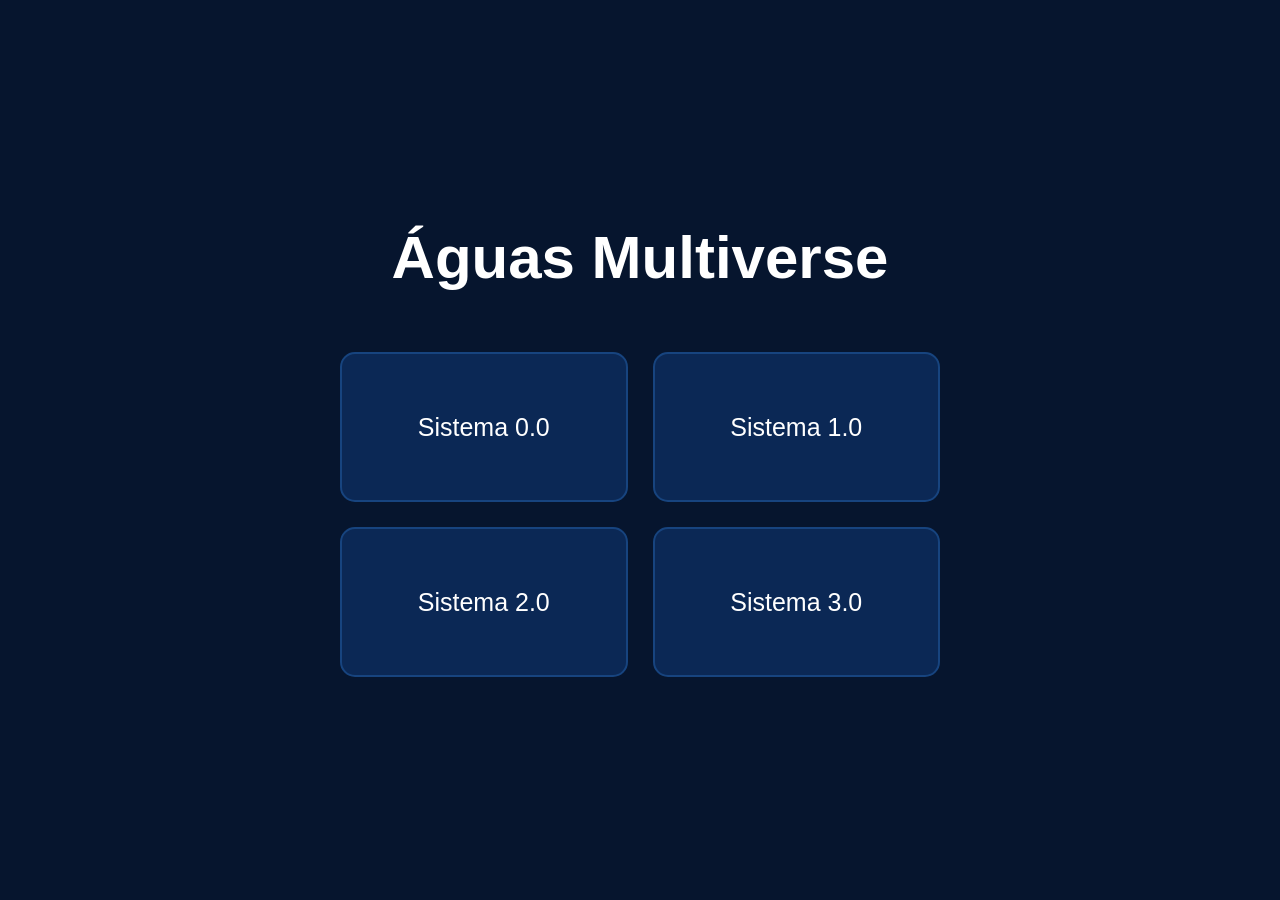
<file: index.html>
<!DOCTYPE html>
<html lang="pt-BR">

<head>
    <meta charset="UTF-8">
    <meta name="viewport" content="width=device-width, initial-scale=1.0">

    <title>Águas Multiverse</title>

    <link rel="stylesheet" href="style.css">
</head>

<body>

    <h1>Águas Multiverse</h1>

 
<div class="sistemas">

    <button onclick="window.location.href='system0.html'">
        Sistema 0.0
    </button>

    <button onclick="window.location.href='sistema1.html'">
        Sistema 1.0
    </button>

    <button>Sistema 2.0</button>

    <button>Sistema 3.0</button>

</div>


    <script src="script.js"></script>

</body>

</html>
</file>
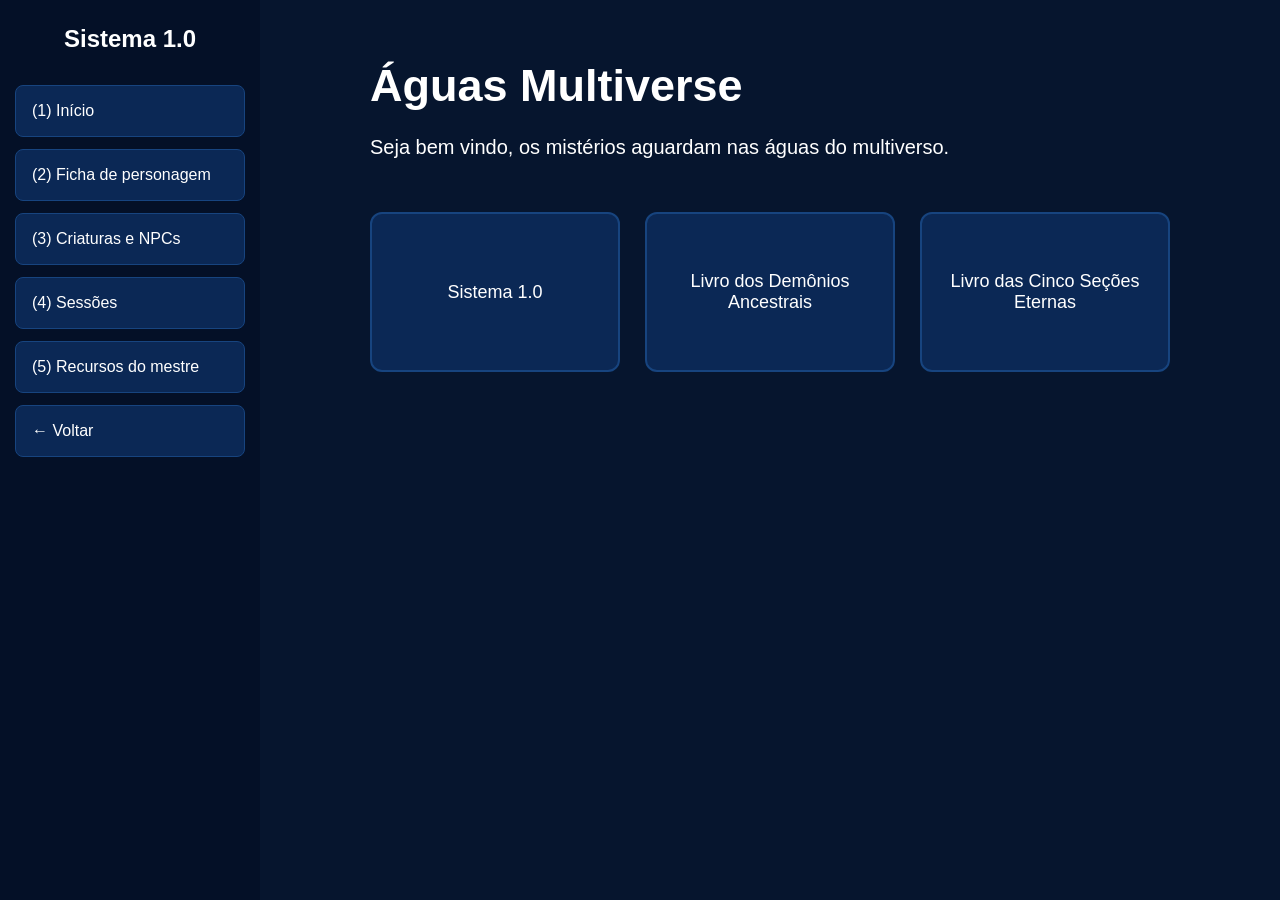
<file: sistema1.html>
</html>
<!DOCTYPE html>
<html lang="pt-BR">

<head>
    <meta charset="UTF-8">
    <meta name="viewport" content="width=device-width, initial-scale=1.0">
    <title>Águas Multiverse - Sistema 1.0</title>
    <link rel="stylesheet" href="style.css">
</head>

<body>

    <aside class="menu">

        <h2>Sistema 1.0</h2>

        <button onclick="mostrarPagina('inicio')">
            (1) Início
        </button>

        <button onclick="mostrarPagina('ficha')">
            (2) Ficha de personagem
        </button>

       <button onclick="mostrarPagina('criaturas'); carregarCriaturas()">
            (3) Criaturas e NPCs
        </button>

        <button onclick="mostrarPagina('sessoes')">
            (4) Sessões
        </button>

        <button onclick="mostrarPagina('mestre')">
            (5) Recursos do mestre
        </button>

        <button onclick="voltarInicio()">
            ← Voltar
        </button>

    </aside>


    <main class="conteudo">

        <!-- INÍCIO -->

        <section id="inicio" class="pagina">

            <h1>Águas Multiverse</h1>

            <p>
                Seja bem vindo, os mistérios aguardam nas águas do multiverso.
            </p>

           <div class="livros">

    <button onclick="abrirLivro('sistema')">
        Sistema 1.0
    </button>

    <button onclick="abrirLivro('demonios')">
        Livro dos Demônios Ancestrais
    </button>

    <button onclick="abrirLivro('cinco')">
        Livro das Cinco Seções Eternas
    </button>

</div>

        </section>


        <!-- FICHA -->

        <section id="ficha" class="pagina oculto">

            <h1>Ficha de personagem</h1>

            <div class="senha-box">

                <p>Digite a senha da ficha:</p>

                <input
                    type="password"
                    id="senhaFicha"
                    placeholder="Senha"
                >

                <button onclick="abrirFicha()">
                    Entrar
                </button>

            </div>

            <div id="resultadoFicha"></div>

        </section>


        <!-- CRIATURAS -->

       <section id="criaturas" class="pagina oculto">
    <h1>Criaturas e NPCs</h1>

    <div class="tabela-container">
        <table class="tabela-ficha">
            <thead>
                <tr>
                    <th>Nome</th>
                    <th>Vida</th>
                    <th>Resistência</th>
                    <th>Poderes</th>
                </tr>
            </thead>

            <tbody id="tabelaCriaturas">
                <!-- Os NPCs e criaturas aparecerão aqui -->
            </tbody>
        </table>

        <div id="resultadoCriatura"></div>
    </div>
</section>

        <!-- SESSÕES -->

        <section id="sessoes" class="pagina oculto">

            <h1>Sessões</h1>

           <div class="sessoes-lista">

    <div class="sessao">
       <img src="./banner-sessao-1.jpg.jpeg" alt="Banner da Sessão 1">
        <h2>Sessão 1</h2>
        <p>Data: 2/8</p>
        <p>Horário: 14h as 17h</p>
    </div>

    <div class="sessao">
       <img src="./banner-sessao-2.jpg.jpeg" alt="Banner da Sessão 2">
        <h2>Sessão 2</h2>
        <p>Data: adiado</p>
        <p>Horário: 14h às 17h</p>
    </div>

</div>

</div>

        </section>


        <!-- MESTRE -->

        <section id="mestre" class="pagina oculto">

            <h1>Recursos do mestre</h1>

            <div class="senha-box">

                <p>Digite a senha do mestre:</p>

                <input
                    type="password"
                    id="senhaMestre"
                    placeholder="Senha"
                >

                <button onclick="abrirMestre()">
                    Entrar
                </button>

            </div>

            <div id="resultadoMestre"></div>

        </section>

    </main>


    <script src="script.js"></script>

</body>
</file>
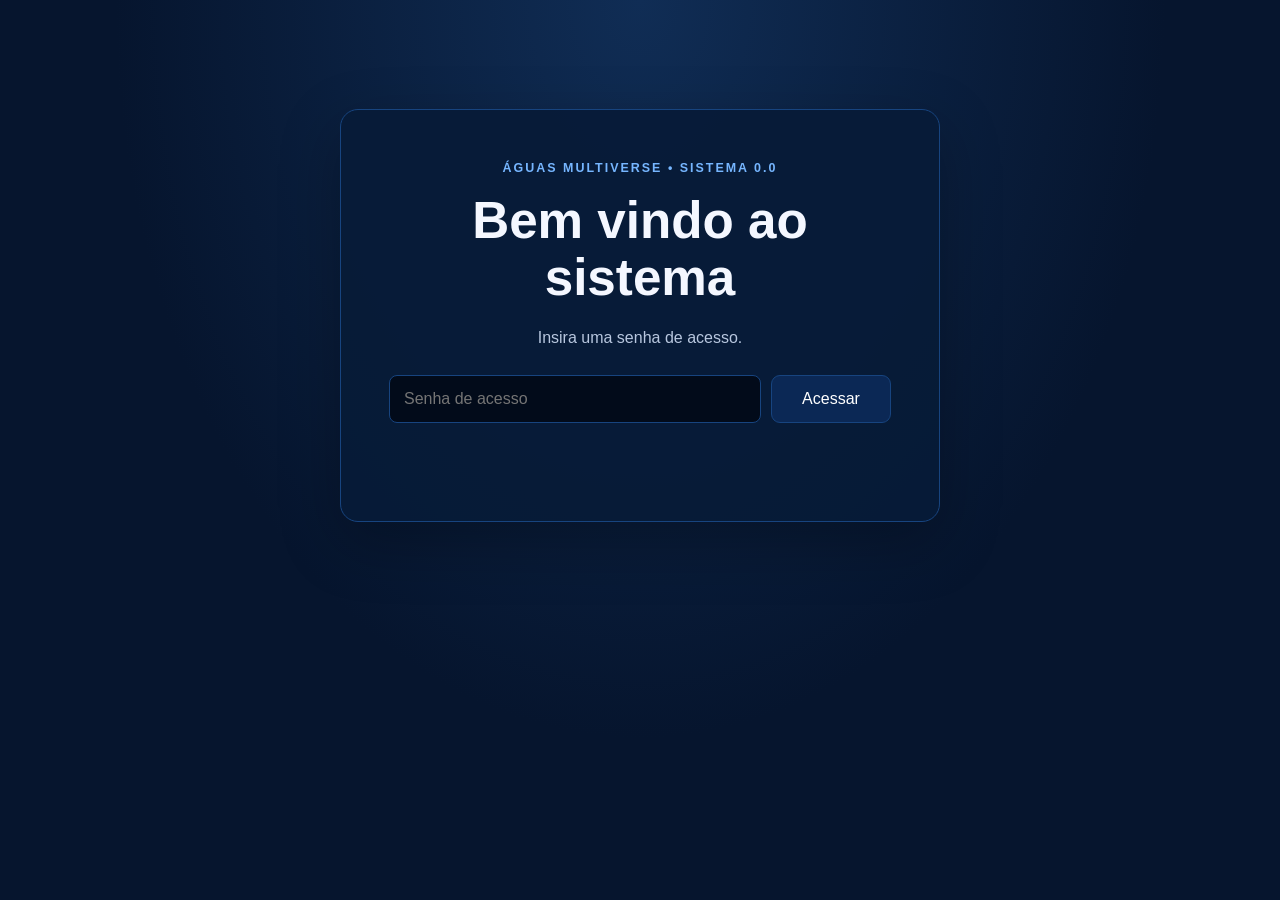
<file: system0[1].html>
<!DOCTYPE html>
<html lang="pt-BR">
<head>
<meta charset="UTF-8">
<meta name="viewport" content="width=device-width, initial-scale=1.0">
<title>Águas Multiverse — Sistema 0.0</title>
<link rel="stylesheet" href="system0%5B1%5D.css">
</head>
<body>
<main id="app" class="app">
  <section id="home" class="panel">
    <p class="eyebrow">ÁGUAS MULTIVERSE • SISTEMA 0.0</p>
    <h1>Bem vindo ao sistema</h1>
    <p class="muted">Insira uma senha de acesso.</p>
    <form id="loginForm" class="login">
      <input id="password" type="password" autocomplete="off" placeholder="Senha de acesso" aria-label="Senha de acesso" required>
      <button type="submit">Acessar</button>
    </form>
    <p id="loginMessage" class="message" role="status"></p>
  </section>
  <section id="loading" class="panel hidden">
    <p class="eyebrow">ACESSO EM ANDAMENTO</p><h1 id="loadingTitle">Carregando...</h1>
    <p id="loadingText" class="muted">Aguarde enquanto o acesso é preparado.</p>
    <div class="progress-track"><div id="progressBar" class="progress-bar"></div></div>
    <p id="progressLabel" class="muted">0%</p>
    <div id="challenge" class="challenge hidden">
      <h2 id="challengeTitle"></h2><p id="challengeHint" class="muted"></p>
      <form id="challengeForm" class="login"><input id="challengeAnswer" autocomplete="off" placeholder="Resposta" aria-label="Resposta" required><button type="submit">Confirmar</button></form>
      <p id="challengeMessage" class="message" role="status"></p>
    </div>
  </section>
  <section id="mainArea" class="hidden">
    <header class="page-header"><p class="eyebrow">ÁGUAS MULTIVERSE</p><h1>Bem vindo a area principal</h1><button class="secondary" data-action="home">Voltar ao início</button></header>
    <nav id="mainTabs" class="tabs"></nav><article id="mainContent" class="content-card"></article>
  </section>
  <section id="heavenArea" class="hidden">
    <header class="page-header"><p class="eyebrow">HEAVEN’S GATE</p><h1>Bem vindo a passagem</h1></header>
    <article class="content-card"><p>Bom com o cartao de acesso voce tem passagem pro sistema 1 e o sistema 2 mais nosso sitema 3 tá impedido pra chegar ate ele um dos sistemas tem que ser apagado</p>
    <div class="button-row"><button data-action="system1">Sistema 1</button><button data-action="system2">Sistema 2</button><button class="locked" disabled>Sistema 3 — Bloqueado</button></div><button class="secondary" data-action="home">Voltar ao início</button></article>
  </section>
  <section id="meganArea" class="hidden">
    <header class="page-header"><p class="eyebrow">ARQUIVOS RESTRITOS</p><h1>Sistema da megan</h1><p class="muted">Bem vindo aos arquivos de moneycit</p></header>
    <nav id="meganTabs" class="tabs"></nav><article id="meganContent" class="content-card"></article>
    <button class="secondary back-button" data-action="home">Voltar ao início</button>
  </section>
 
  <section id="rosasArea" class="hidden">
    <header class="page-header">
      <p class="eyebrow">AZUL DOS VENTOS</p>
      <h1>Bem vindo ao servidor do Azul dos Ventos</h1>
    </header>
    <nav id="timelineNav" class="timeline-nav"></nav>
    <article id="timelineContent" class="content-card timeline-content"></article>
    <button class="secondary back-button" data-action="home">Voltar ao início</button>
  </section>

  <section id="diceArea" class="hidden">
    <header class="page-header">
      <p class="eyebrow">ÁGUAS MULTIVERSE</p>
      <h1>Dados</h1>
      <p class="muted">Escolha um dado para sortear um número.</p>
    </header>
    <div id="diceButtons" class="dice-grid"></div>
    <article id="diceResult" class="content-card dice-result">
      Escolha um dado acima.
    </article>
    <button class="secondary back-button" data-action="home">Voltar ao início</button>
  </section>

</main> 
<script src="system0%5B1%5D.js"></script>
</body>
</html>
</file>
<file: style.css>
* {
    margin: 0;
    padding: 0;
    box-sizing: border-box;
}

body {
    background-color: #06152e;
    color: white;
    font-family: Arial, sans-serif;

    min-height: 100vh;

    display: flex;
    flex-direction: column;

    align-items: center;
    justify-content: center;
}

h1 {
    font-size: 60px;
    margin-bottom: 60px;
}

.sistemas {
    display: grid;

    grid-template-columns: 1fr 1fr;

    gap: 25px;

    width: 600px;
}

.sistemas button {
    height: 150px;

    background-color: #0b2855;

    color: white;

    border: 2px solid #17447f;

    border-radius: 15px;

    font-size: 25px;

    cursor: pointer;
}

.sistemas button:hover {
    background-color: #12396f;
}
/* ========================= */
/* MENU DO SISTEMA 1.0 */
/* ========================= */

.menu {
    position: fixed;

    left: 0;
    top: 0;

    width: 260px;
    height: 100vh;

    background-color: #041027;

    padding: 25px 15px;

    display: flex;
    flex-direction: column;

    gap: 12px;
}

.menu h2 {
    text-align: center;

    margin-bottom: 20px;

    font-size: 24px;
}

.menu button {
    background-color: #0b2855;

    color: white;

    border: 1px solid #17447f;

    border-radius: 8px;

    padding: 16px;

    font-size: 16px;

    cursor: pointer;

    text-align: left;

    transition: 0.2s;
}

.menu button:hover {
    background-color: #16447d;
}


/* ========================= */
/* CONTEÚDO */
/* ========================= */

.conteudo {
    margin-left: 260px;

    min-height: 100vh;

    padding: 60px;
}

.pagina h1 {
    font-size: 45px;

    margin-bottom: 20px;
}

.pagina p {
    font-size: 20px;

    line-height: 1.5;
}


/* ========================= */
/* ESCONDER PÁGINAS */
/* ========================= */

.oculto {
    display: none;
}


/* ========================= */
/* LIVROS */
/* ========================= */

.livros {
    display: flex;

    gap: 25px;

    margin-top: 50px;

    flex-wrap: wrap;
}

.livros button {
    width: 250px;

    min-height: 160px;

    background-color: #0b2855;

    color: white;

    border: 2px solid #17447f;

    border-radius: 12px;

    font-size: 18px;

    cursor: pointer;

    transition: 0.2s;
}

.livros button:hover {
    background-color: #16447d;

    transform: scale(1.03);
}


/* ========================= */
/* SENHAS */
/* ========================= */

.senha-box {
    margin-top: 40px;

    background-color: #071b38;

    border: 1px solid #17447f;

    border-radius: 12px;

    padding: 30px;

    width: 400px;
}

.senha-box p {
    margin-bottom: 15px;
}

.senha-box input {
    width: 100%;

    padding: 14px;

    background-color: #020b1a;

    color: white;

    border: 1px solid #17447f;

    border-radius: 7px;

    margin-bottom: 15px;

    font-size: 16px;
}

.senha-box button {
    width: 100%;

    padding: 14px;

    background-color: #0b2855;

    color: white;

    border: 1px solid #17447f;

    border-radius: 7px;

    cursor: pointer;

    font-size: 16px;
}

.senha-box button:hover {
    background-color: #16447d;
}
/* ========================================
   FICHA DE PERSONAGEM
======================================== */

.ficha {
    margin-top: 40px;
    max-width: 900px;
    background-color: #071b38;
    border: 1px solid #17447f;
    border-radius: 15px;
    padding: 35px;
}

.ficha h2 {
    font-size: 38px;
    margin-bottom: 30px;
}

.ficha h3 {
    font-size: 25px;
    margin-top: 35px;
    margin-bottom: 15px;
    border-bottom: 1px solid #17447f;
    padding-bottom: 10px;
}


/* DADOS DO PERSONAGEM */

.dados-personagem {
    display: grid;
    grid-template-columns: 1fr 1fr;
    gap: 12px;
}

.dados-personagem div {
    background-color: #0b2855;
    border: 1px solid #17447f;
    border-radius: 8px;
    padding: 14px;
}

.dados-personagem strong {
    display: block;
    margin-bottom: 6px;
}

.dados-personagem span {
    font-size: 17px;
}


/* TABELAS */

.tabela-ficha {
    width: 100%;
    border-collapse: collapse;
    margin-top: 10px;
}

.tabela-ficha th,
.tabela-ficha td {
    border: 1px solid #17447f;
    padding: 12px;
    text-align: left;
}

.tabela-ficha th {
    background-color: #0b2855;
}

.tabela-ficha td:last-child,
.tabela-ficha th:last-child {
    text-align: center;
    width: 120px;
}


/* LORE */

.lore {
    background-color: #0b2855;
    border: 1px solid #17447f;
    border-radius: 10px;
    padding: 20px;
}

.lore p {
    margin: 0;
    font-size: 17px;
    line-height: 1.6;
}


/* ERRO */

.erro {
    margin-top: 20px;
    font-weight: bold;
}
/* ========================================
   BOTÕES DA FICHA
======================================== */

.botao-bld,
.botao-voltar-ficha {
    background-color: #0b2855;
    color: white;
    border: 1px solid #17447f;
    border-radius: 8px;
    padding: 12px 25px;
    cursor: pointer;
    font-size: 16px;
    margin-bottom: 25px;
}

.botao-bld:hover,
.botao-voltar-ficha:hover {
    background-color: #16447d;
}
.tabela-container {
    margin-top: 30px;
    overflow-x: auto;
}

.tabela-ficha {
    background-color: #071b38;
}

.tabela-ficha tr:hover {
    background-color: #12396f;
}
.sessoes-lista {
    display: flex;
    gap: 25px;
    margin-top: 30px;
    max-width: calc(100vw - 320px);
    overflow-x: auto;
    padding-bottom: 15px;
}

.sessao {
    background-color: #071b38;
    border: 1px solid #17447f;
    border-radius: 15px;
    padding: 20px;
    overflow: hidden;
    min-width: 400px;
}

.sessao img {
    width: 100%;
    max-height: 500px;
    object-fit: cover;
    border-radius: 10px;
    display: block;
    margin-bottom: 20px;
}

.sessao h2 {
    font-size: 30px;
    margin-bottom: 10px;
}

.sessao p {
    font-size: 18px;
    margin-top: 6px;
}
</file>
